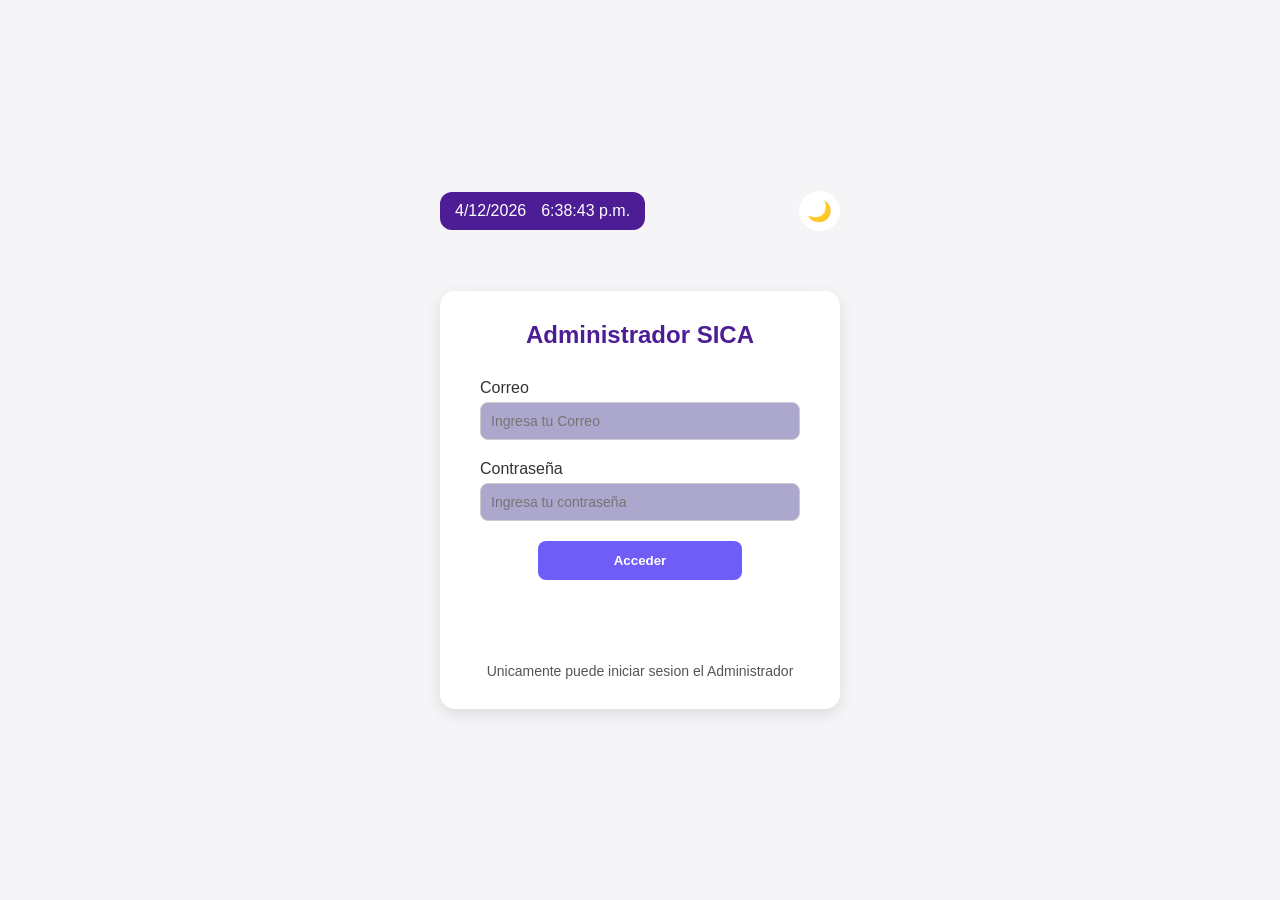
<file: frontend/templetes/index.html>
<!DOCTYPE html>
<html lang="es">
<head>
  <meta charset="UTF-8" />
  <meta name="viewport" content="width=device-width, initial-scale=1.0" />
  <title>SICA - Control de Accesos</title>
  <link rel="stylesheet" href="../assets/css/style.css" />
  <script defer src="../assets/js/auth.js"></script>
  <script defer src="../assets/js/api.js"></script>
  <script defer src="../assets/js/script.js"></script>
  <script defer src="../assets/js/monitoreo_accesos.js"></script>
  <script defer src="../assets/js/logout.js"></script>
</head>
<body>
  <script>requireAuth();</script>
  <div class="container">
    <aside class="sidebar">
      <h2 class="logo">SICA</h2>
      <nav>
        <a href="#" class="active">Accesos</a>
        <a href="empleados.html">Empleados</a>
        <a href="nuevo_empleado.html">Nuevo Empleado</a>
        <a href="reportes.html">Reportes de Acceso</a>
        <a href="acceso_facial.html">Acceso Facial</a>
      </nav>
      <button class="logout">Cerrar sesión</button>
    </aside>

    <main class="main">
      <header class="header">
        <button id="toggleTheme">🌙</button>
        <h1>Accesos</h1>
        <div class="datetime">
          <div class="date" id="currentDate"></div>
          <div class="time" id="currentTime"></div>
        </div>
      </header>

      <section class="table-container">
        <table id="tabla-accesos">
          <thead>
            <tr>
              <th>ID</th>
              <th>Empleado</th>
              <th>Tipo de acceso</th>
              <th>Fecha y Hora</th>
            </tr>
          </thead>
          <tbody>
            <tr><td colspan="4">Cargando...</td></tr>
          </tbody>
        </table>
        <div class="actualizando" id="estadoActualizacion" style="display:none;">Actualizando...</div>
      </section>
    </main>
  </div>
</body>
</html>
</file>
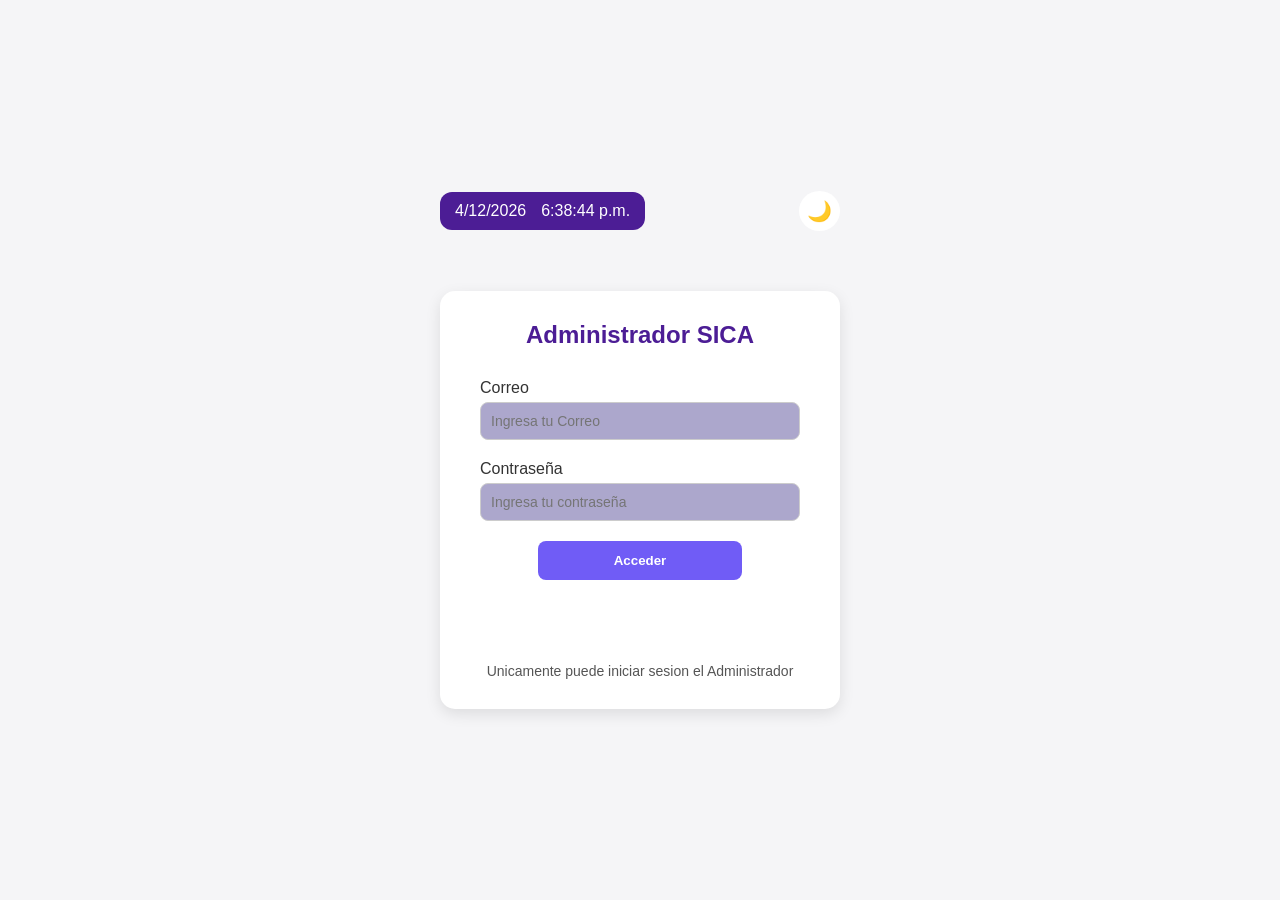
<file: frontend/templetes/acceso_facial.html>
<!DOCTYPE html>
<html lang="es">
<head>
  <meta charset="UTF-8" />
  <meta name="viewport" content="width=device-width, initial-scale=1.0" />
  <title>SICA - Acceso Facial</title>
  <link rel="stylesheet" href="../assets/css/style.css" />
  <script defer src="../assets/js/auth.js"></script>
  <script defer src="../assets/js/api.js"></script>
  <script defer src="../assets/js/script.js"></script>
  <script defer src="../assets/js/acceso_facial.js"></script>
  <script defer src="../assets/js/camara.js"></script>
  <script defer src="../assets/js/verificacion.js"></script>
  <script defer src="../assets/js/logout.js"></script>
</head>
<body>
  <script>requireAuth();</script>
  <div class="container">
    <aside class="sidebar">
      <h2 class="logo">SICA</h2>
      <nav>
        <a href="index.html">Accesos</a>
        <a href="empleados.html">Empleados</a>
        <a href="nuevo_empleado.html">Nuevo Empleado</a>
        <a href="reportes.html">Reportes de Acceso</a>
        <a href="#" class="active">Acceso Facial</a>
      </nav>
      <button class="logout">Cerrar sesión</button>
    </aside>

    <main class="main">
      <header class="header">
        <button id="toggleTheme">🌙</button>
        <h1>Validación Facial</h1>
        <div class="datetime">
          <div class="date" id="currentDate"></div>
          <div class="time" id="currentTime"></div>
        </div>
      </header>
      <section class="content">
        <div class="form-group">
          <label for="empleado">Empleado</label>
          <select id="empleado"></select>
        </div>
        <div class="form-group">
          <label for="tipoAcceso">Tipo de acceso</label>
          <select id="tipoAcceso">
            <option value="Entrada">Entrada</option>
            <option value="Salida">Salida</option>
          </select>
        </div>
        <video id="video" autoplay width="720" height="420"></video>
        <canvas id="canvas" style="display:none;"></canvas>
        <div class="buttons">
          <button id="capture" class="save-btn">Validar Acceso</button>
        </div>
        <p id="resultado"></p>
      </section>
    </main>
  </div>
</body>
</html>
</file>
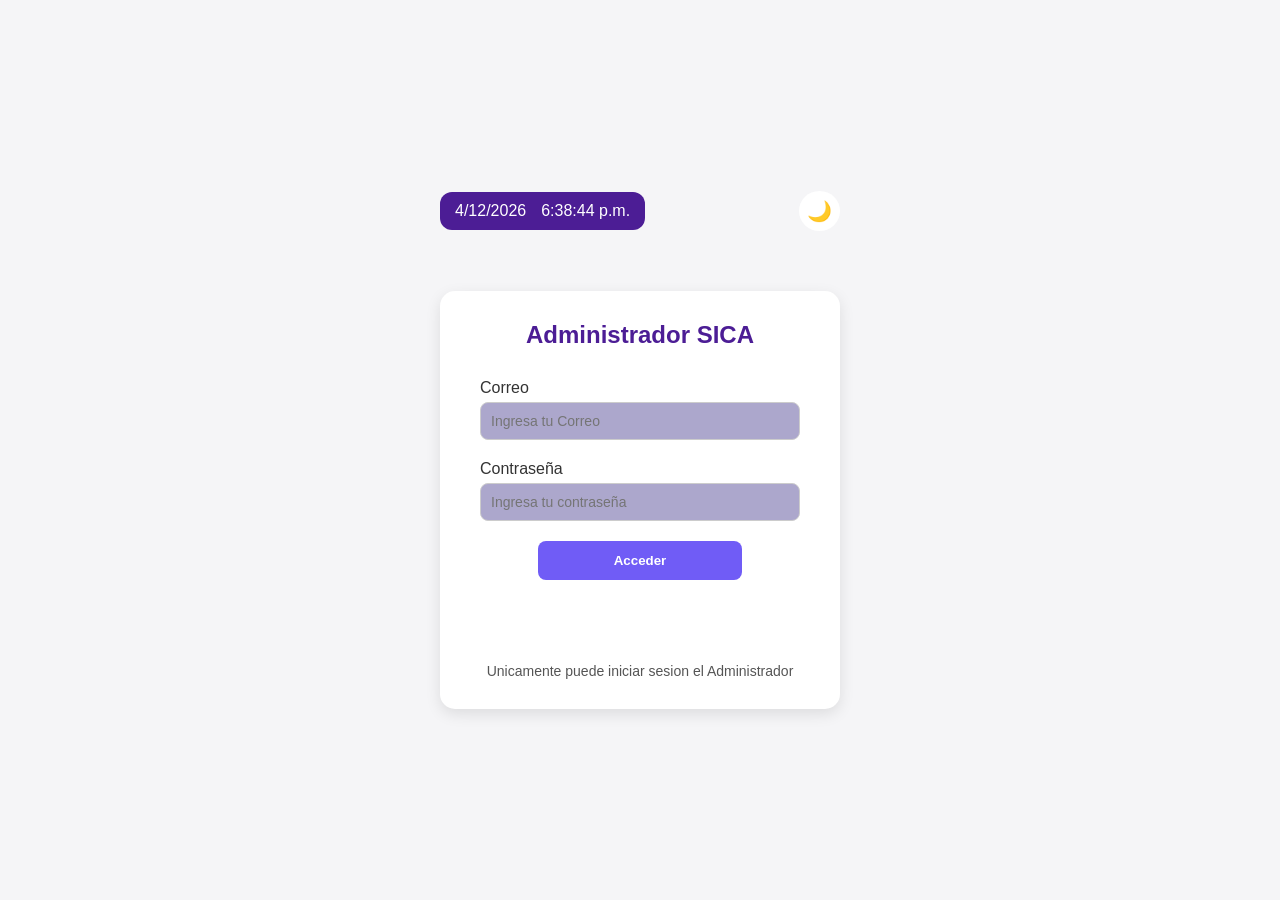
<file: frontend/templetes/empleados.html>
<!DOCTYPE html>
<html lang="es">
<head>
  <meta charset="UTF-8" />
  <meta name="viewport" content="width=device-width, initial-scale=1.0" />
  <title>SICA - Empleados</title>
  <link rel="stylesheet" href="../assets/css/style.css" />
  <script defer src="../assets/js/auth.js"></script>
  <script defer src="../assets/js/api.js"></script>
  <script defer src="../assets/js/script.js"></script>
  <script defer src="../assets/js/empleados.js"></script>
  <script defer src="../assets/js/logout.js"></script>
</head>
<body>
  <script>requireAuth();</script>
  <div class="container">
    <aside class="sidebar">
      <h2 class="logo">SICA</h2>
      <nav>
        <a href="index.html">Accesos</a>
        <a href="#" class="active">Empleados</a>
        <a href="nuevo_empleado.html">Nuevo Empleado</a>
        <a href="reportes.html">Reportes de Acceso</a>
        <a href="acceso_facial.html">Acceso Facial</a>
      </nav>
      <button class="logout">Cerrar sesión</button>
    </aside>

    <main class="main">
      <header class="header">
        <button id="toggleTheme">🌙</button>
        <h1>Empleados</h1>
        <div class="datetime">
          <div class="date" id="currentDate"></div>
          <div class="time" id="currentTime"></div>
        </div>
      </header>

      <section class="table-container">
        <table id="tabla-accesos">
          <thead>
            <tr>
              <th>ID EMPLEADO</th>
              <th>Nombre</th>
              <th>Apellido</th>
              <th>Correo</th>
              <th>Direccion</th>
              <th>Fecha de registro</th>
            </tr>
          </thead>
          <tbody>
            <tr><td colspan="6">Cargando...</td></tr>
          </tbody>
        </table>
      </section>
    </main>
  </div>
</body>
</html>
</file>
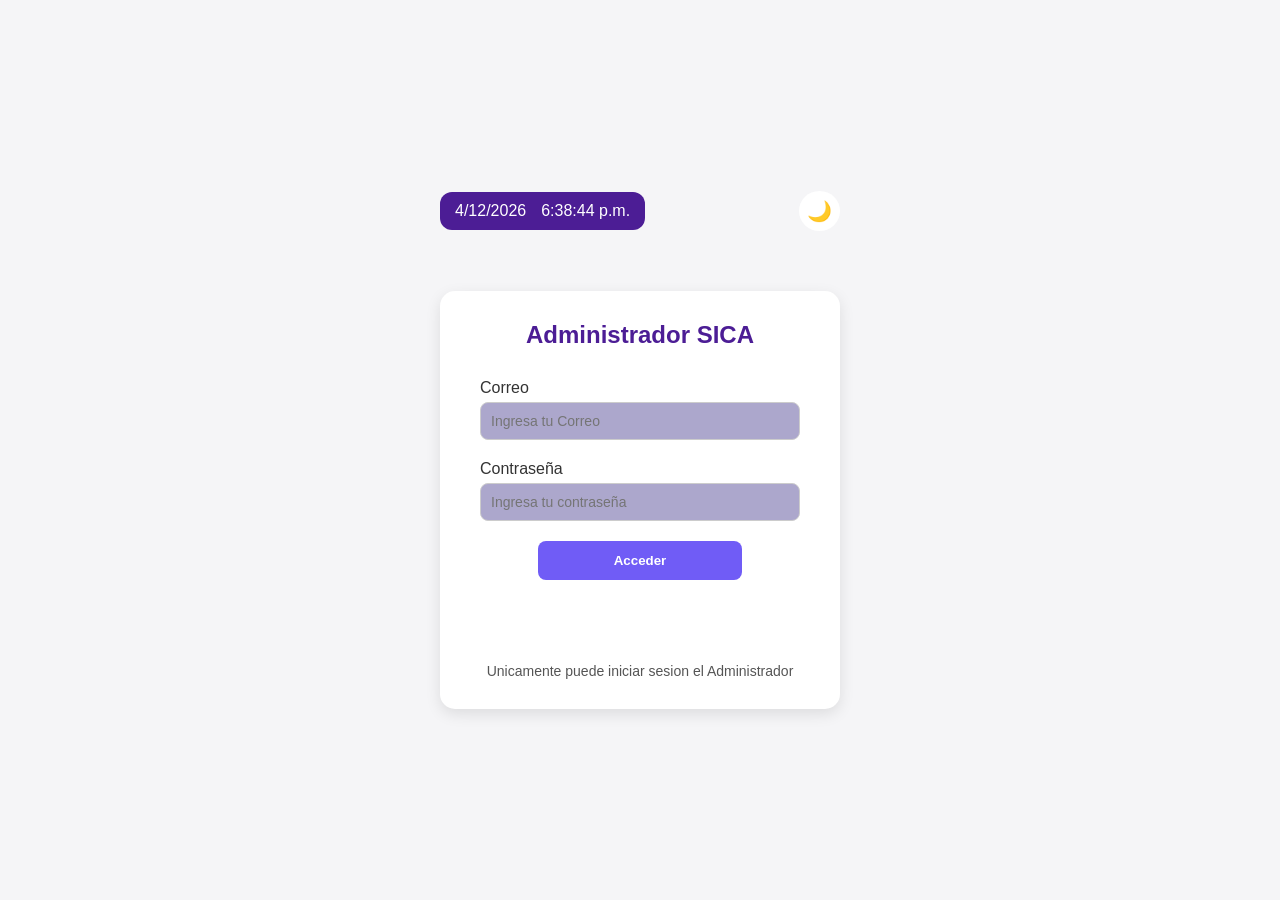
<file: frontend/templetes/iniciar_sesion.html>
<!DOCTYPE html>
<html lang="es">
<head>
  <meta charset="UTF-8">
  <meta name="viewport" content="width=device-width, initial-scale=1.0">
  <title>Inicio de Sesión</title>
  <link rel="stylesheet" href="../assets/css/style.css">
  <script defer src="../assets/js/api.js"></script>
  <script defer src="../assets/js/login.js"></script>
</head>
<body>
  <div class="container" style="justify-content:center; align-items:center; flex-direction:column; gap:30px;">
    <div class="header" style="width:100%; max-width:400px; justify-content:space-between;">
      <div class="datetime">
        <span id="currentDate"></span>
        <span id="currentTime"></span>
      </div>
      <button id="toggleTheme">🌙</button>
    </div>

    <div class="modern-form" style="max-width:400px; width:100%; text-align:center;">
      <h2 style="color:#4c1d95; font-weight:700;">Administrador SICA</h2>

      <form id="loginForm" class="form-inputs" style="flex-direction:column; align-items:center; gap:20px; width:100%;">
        <div class="form-group" style="width:100%; max-width:320px; text-align:left;">
          <label for="correo">Correo</label>
          <input type="text" id="correo" name="correo" placeholder="Ingresa tu Correo" required>
        </div>

        <div class="form-group" style="width:100%; max-width:320px; text-align:left;">
          <label for="password">Contraseña</label>
          <input type="password" id="password" name="password" placeholder="Ingresa tu contraseña" required>
        </div>

        <div style="width:100%; display:flex; justify-content:center;">
          <button type="submit" class="save-btn" style="width:60%;">Acceder</button>
        </div>
      </form>
      <p id="loginError" style="margin-top:8px;color:#c0392b;font-weight:600;"></p>
      <p style="margin-top:15px; font-size:14px; color:#555;">
        Unicamente puede iniciar sesion el Administrador
      </p>
    </div>
  </div>

  <script>
    document.addEventListener("DOMContentLoaded", () => {
      const toggleTheme = document.getElementById("toggleTheme");
      const currentDate = document.getElementById("currentDate");
      const currentTime = document.getElementById("currentTime");
      toggleTheme.addEventListener("click", () => {
        document.body.classList.toggle("dark");
        toggleTheme.textContent = document.body.classList.contains("dark") ? "☀️" : "🌙";
      });
      function updateDateTime() {
        const now = new Date();
        currentDate.textContent = now.toLocaleDateString("es-MX");
        currentTime.textContent = now.toLocaleTimeString("es-MX");
      }
      updateDateTime();
      setInterval(updateDateTime, 1000);
    });
  </script>
</body>
</html>
</file>
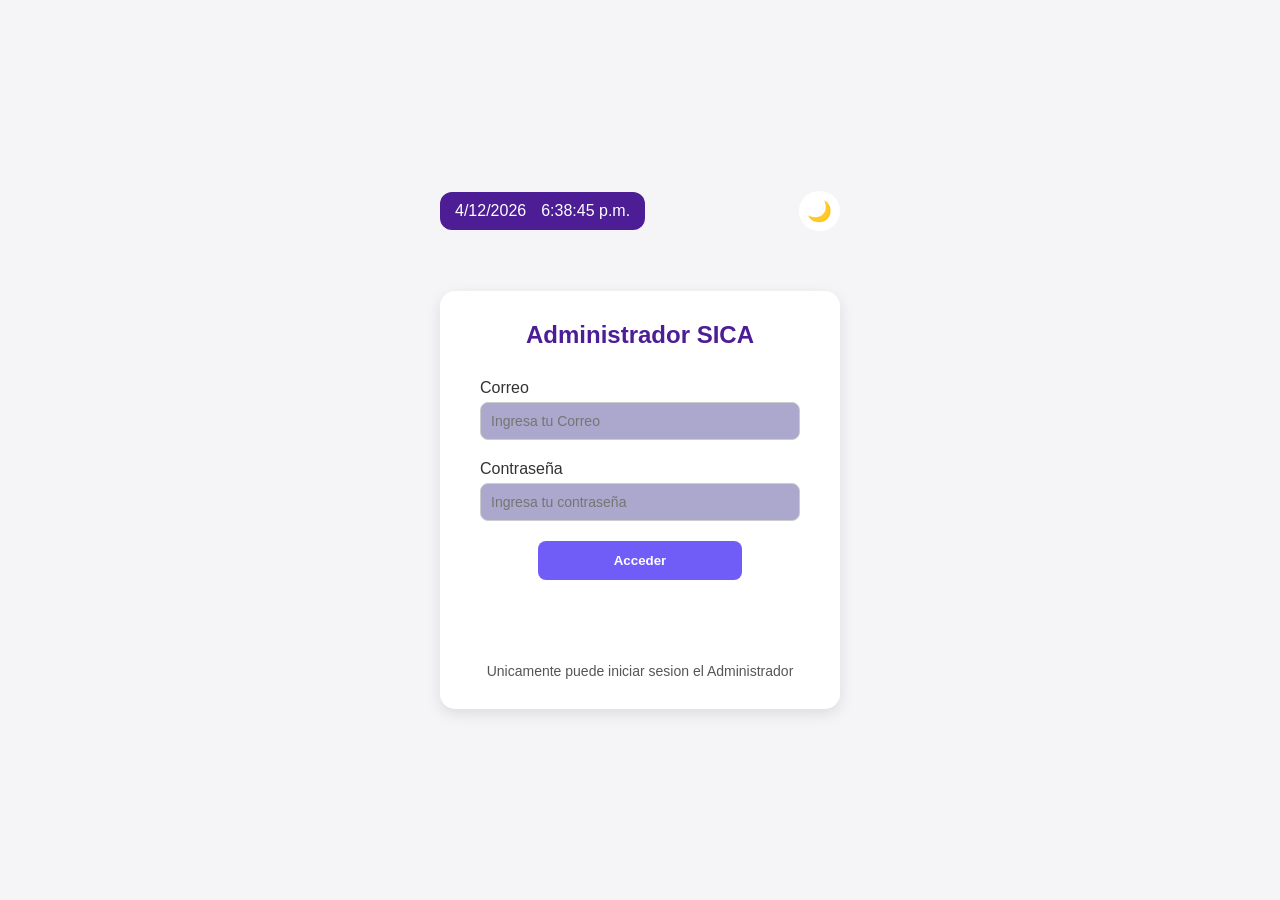
<file: frontend/templetes/nuevo_empleado.html>
<!DOCTYPE html>
<html lang="es">
<head>
  <meta charset="UTF-8">
  <meta name="viewport" content="width=device-width, initial-scale=1.0">
  <title>Nuevo Empleado - SICA</title>
  <link rel="stylesheet" href="../assets/css/style.css">
  <script defer src="../assets/js/auth.js"></script>
  <script defer src="../assets/js/api.js"></script>
  <script defer src="../assets/js/script.js"></script>
  <script defer src="../assets/js/registro_empleado.js"></script>
  <script defer src="../assets/js/logout.js"></script>
</head>
<body>
<script>requireAuth();</script>
<div class="container">
    <aside class="sidebar">
      <h2 class="logo">SICA</h2>
      <nav>
        <a href="index.html">Accesos</a>
        <a href="empleados.html">Empleados</a>
        <a href="#" class="active">Nuevo Empleado</a>
        <a href="reportes.html">Reportes de Acceso</a>
        <a href="acceso_facial.html">Acceso Facial</a>
      </nav>
      <button class="logout">Cerrar sesión</button>
    </aside>

    <main class="main">
      <header class="header">
        <button id="toggleTheme">🌙</button>
        <h1>Nuevo Empleado</h1>
        <div class="datetime">
          <div class="date" id="currentDate"></div>
          <div class="time" id="currentTime"></div>
        </div>
      </header>

      <section class="form-container modern-form">
        <form id="formEmpleado">
          <div class="form-inputs">
            <div class="form-group">
              <label for="nombre">Nombre</label>
              <input type="text" id="nombre" placeholder="Nombre" required>
            </div>
            <div class="form-group">
              <label for="apellido">Apellido</label>
              <input type="text" id="apellido" placeholder="Apellido" required>
            </div>
            <div class="form-group">
              <label for="direccion">Dirección</label>
              <input type="text" id="direccion" placeholder="Dirección" required>
            </div>
            <div class="form-group">
              <label for="correo">Correo</label>
              <input type="email" id="correo" placeholder="Correo" required>
            </div>
            <input type="hidden" id="id_admin" value="1">
            <div class="form-photos">
              <video id="video" autoplay playsinline></video>
              <canvas id="canvas" style="display:none;"></canvas>
              <div class="capturas" id="capturas"></div>
              <button type="button" id="capture" class="save-btn">Subir Foto</button>
              <button type="submit" id="registrar" class="save-btn" disabled>Guardar Registro</button>
              <button type="reset" class="cancel-btn">Cancelar</button>
            </div>
            <div id="resultado"></div>
          </div>
        </form>
      </section>
    </main>
</div>
</body>
</html>
</file>
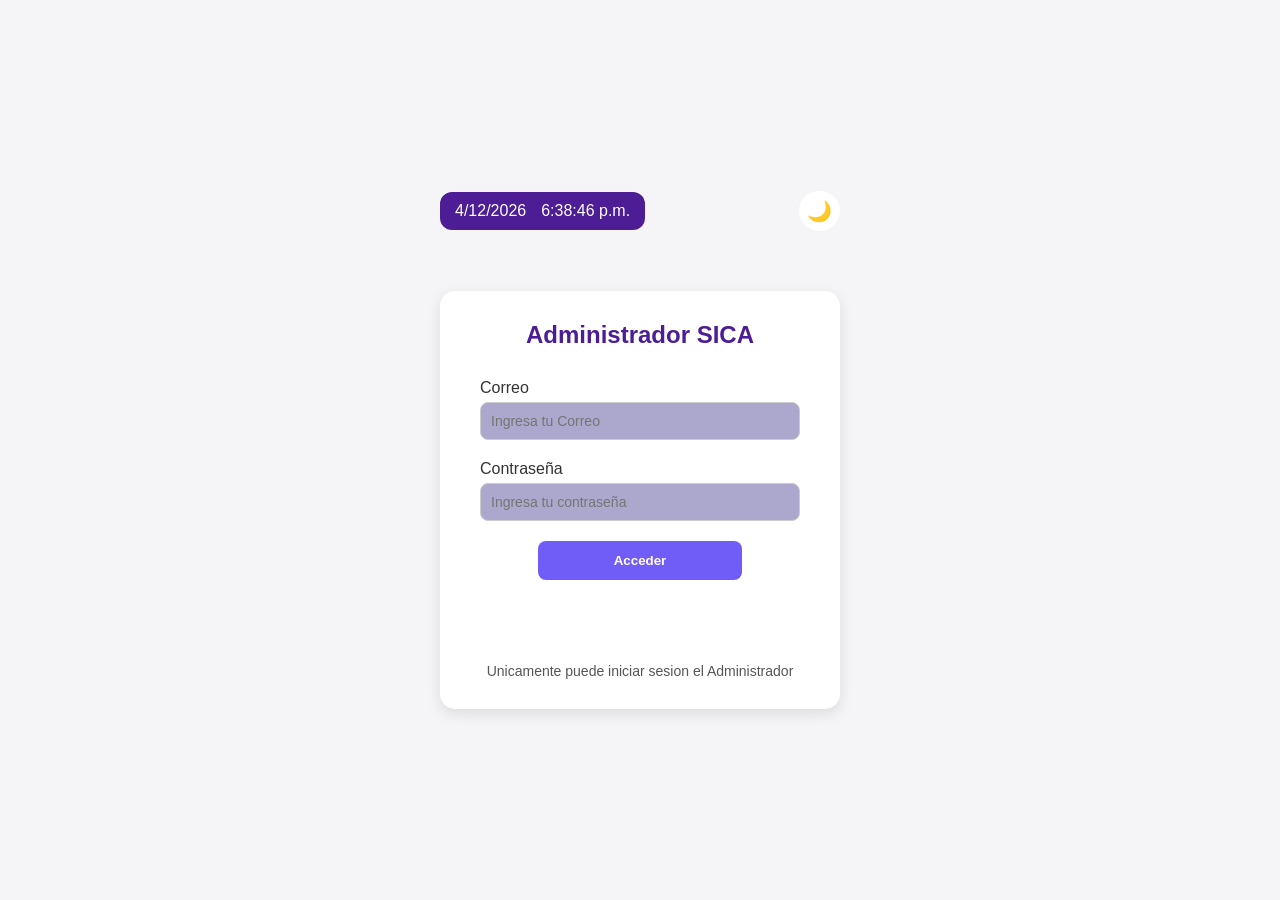
<file: frontend/templetes/reportes.html>
<!DOCTYPE html>
<html lang="es">
<head>
  <meta charset="UTF-8" />
  <meta name="viewport" content="width=device-width, initial-scale=1.0" />
  <title>SICA - Reportes de Acceso</title>
  <link rel="stylesheet" href="../assets/css/style.css" />
  <script defer src="../assets/js/auth.js"></script>
  <script defer src="../assets/js/api.js"></script>
  <script defer src="../assets/js/script.js"></script>
  <script defer src="../assets/js/reportes.js"></script>
  <script defer src="../assets/js/logout.js"></script>
</head>
<body>
  <script>requireAuth();</script>
  <div class="container">
    <aside class="sidebar">
      <h2 class="logo">SICA</h2>
      <nav>
        <a href="index.html">Accesos</a>
        <a href="empleados.html">Empleados</a>
        <a href="nuevo_empleado.html">Nuevo Empleado</a>
        <a href="#" class="active">Reportes de Acceso</a>
        <a href="acceso_facial.html">Acceso Facial</a>
      </nav>
      <button class="logout">Cerrar sesión</button>
    </aside>

    <main class="main">
      <header class="header">
        <button id="toggleTheme">🌙</button>
        <h1>Reportes de Acceso</h1>
        <div class="datetime">
          <div class="date" id="currentDate"></div>
          <div class="time" id="currentTime"></div>
        </div>
      </header>
      <section class="content">
        <form id="reportForm" class="report-form">
          <div class="form-group">
            <label for="employeeId">ID del Empleado (opcional):</label>
            <input type="text" id="employeeId" name="employeeId" placeholder="Ej: 3">
          </div>
          <div class="form-group">
            <label for="startDate">Fecha Inicio:</label>
            <input type="date" id="startDate" name="startDate" required>
          </div>
          <div class="form-group">
            <label for="endDate">Fecha Fin:</label>
            <input type="date" id="endDate" name="endDate" required>
          </div>
          <button type="submit" class="btn">Generar Reporte</button>
        </form>
        <div id="reportResults" class="report-results"></div>
      </section>
    </main>
  </div>
</body>
</html>
</file>
<file: frontend/assets/css/style.css>
/* ==============================
   Reset y base
============================== */
* {
  box-sizing: border-box;
  margin: 0;
  padding: 0;
  font-family: "Poppins", sans-serif;
}

body {
  background: #f5f5f7;
  color: #222;
  transition: background 0.3s, color 0.3s;
}

.container {
  display: flex;
  min-height: 100vh;
}

/* ==============================
   Sidebar
============================== */
.sidebar {
  width: 260px;
  background: #ffffff;
  padding: 20px;
  display: flex;
  flex-direction: column;
  justify-content: space-between;
  border-right: 1px solid #ddd;
  transition: background 0.3s;
}

.sidebar .logo {
  font-size: 22px;
  font-weight: 700;
  color: #4c1d95;
  margin-bottom: 20px;
}

body.dark .sidebar .logo {
  font-size: 22px;
  font-weight: 700;
  color: #ffffff;
  margin-bottom: 20px;
}



.sidebar nav a {
  display: block;
  padding: 10px 15px;
  margin-bottom: 8px;
  text-decoration: none;
  color: #333;
  border-radius: 8px;
  font-weight: 500;
  transition: 0.3s;
}


body.dark .sidebar nav a {
  display: block;
  padding: 10px 15px;
  margin-bottom: 8px;
  text-decoration: none;
  color: #ffffff;
  border-radius: 8px;
  font-weight: 500;
  transition: 0.3s;
}

.sidebar nav a.active,
.sidebar nav a:hover {
  background: #4c1d95;
  color: #fff;
}

.logout {
  background: #4c1d95;
  color: #fff;
  border: none;
  padding: 10px;
  border-radius: 8px;
  cursor: pointer;
  font-weight: 600;
}

/* ==============================
   Main
============================== */
.main {
  flex: 1;
  background: #f5f5f7;
  padding: 30px;
  transition: background 0.3s;
}

/* Header */
.header {
  display: flex;
  justify-content: space-between;
  align-items: center;
  margin-bottom: 30px;
}

.header h1 {
  font-size: 24px;
  font-weight: bold;
  color: #4c1d95;
}

.datetime {
  display: flex;
  gap: 15px;
  background: #4c1d95;
  color: white;
  padding: 10px 15px;
  border-radius: 12px;
}

#toggleTheme {
  background: #fff;
  border: none;
  font-size: 20px;
  border-radius: 50%;
  cursor: pointer;
  padding: 8px;
}

/* ==============================
   Tarjetas de acceso
============================== */

.table-container {
    background: white;
    border-radius: 10px;
    padding: 20px;
    margin-top: 20px;
    box-shadow: 0 3px 8px rgba(0,0,0,0.1);
}

body.dark .table-container{
  background-color: #1e1b4b;
}

table {
    width: 100%;
    border-collapse: collapse;
}

th, td {
    padding: 10px;
    border-bottom: 1px solid #ddd;
    text-align: center;
}

th {
    background-color: #6a5af9;
    color: white;
}

body.dark th {
  background-color: #2e2a65;
}

.entrada {
    color: green;
    font-weight: bold;
}

.salida {
    color: red;
    font-weight: bold;
}

/* ==============================
   Formulario Reportes
============================== */
.report-form {
  background: #fff;
  padding: 25px;
  border-radius: 15px;
  box-shadow: 0 3px 10px rgba(0,0,0,0.1);
  margin-bottom: 20px;
}

body.dark .report-form {
  background: #1e1b4b;
  color: #fff;
}

.report-form .form-group {
  margin-bottom: 15px;
  display: flex;
  flex-direction: column;
}

.report-form .form-group label {
  font-weight: 500;
  margin-bottom: 5px;
  color: #333;
}

body.dark .report-form .form-group label {
  color: #fff;
}

.report-form .form-group input {
  padding: 10px;
  border-radius: 8px;
  border: 1px solid #ccc;
  background: #aca7cc;
  font-size: 14px;
}

body.dark .report-form .form-group input {
  background: #2e2a65;
  border: 1px solid #555;
  color: #fff;
}

.report-form button {
  background-color: #4c1d95;
  color: #fff;
  border: none;
  padding: 12px 20px;
  border-radius: 8px;
  cursor: pointer;
  font-weight: 600;
  margin-top: 10px;
  transition: 0.3s;
}

.report-form button:hover {
  opacity: 0.8;
}

/* ==============================
   Resultados Reporte
============================== */
.report-results {
  background: #fff;
  padding: 20px;
  border-radius: 15px;
  box-shadow: 0 3px 10px rgba(0,0,0,0.1);
  overflow-x: auto;
}

body.dark .report-results {
  background: #1e1b4b;
}

.report-results table {
  width: 100%;
  border-collapse: collapse;
}

.report-results th, .report-results td {
  padding: 12px 15px;
  text-align: left;
  border-bottom: 1px solid #ddd;
}

body.dark .report-results th, 
body.dark .report-results td {
  border-bottom: 1px solid #555;
  color: #fff;
}

.report-results th {
  background: #4c1d95;
  color: #fff;
  border-radius: 8px;
}

body.dark .report-results th {
  background: #705CF6;
}

/* ==============================
   Botones generales
============================== */
.save-btn, .cancel-btn, .report-form button {
    background-color: #705CF6;
    color: white;
    border: none;
    padding: 12px 20px;
    border-radius: 8px;
    cursor: pointer;
    font-weight: 600;
    transition: 0.3s;
}

.cancel-btn {
    background-color: #8a7bff;
}

.save-btn:hover, .cancel-btn:hover, .report-form button:hover {
    opacity: 0.8;
}

/* ==============================
   Dark Mode
============================== */
body.dark {
  background: #0f0a2a;
  color: #fff;
}

body.dark .sidebar {
  background: #1e1b4b;
}

body.dark .main {
  background: #0f0a2a;
}

body.dark .access-list {
  background: #1e1b4b;
}

body.dark .access-card {
  background: #2e2a65;
}

body.dark .header h1 {
  color: #fff;
}

/* ==============================
   Formulario moderno
============================== */
.modern-form {
  display: flex;
  flex-direction: column;
  gap: 30px;
  background: #ffffff;
  padding: 30px;
  border-radius: 15px;
  box-shadow: 0 5px 15px rgba(0,0,0,0.1);
}

body.dark .modern-form {
  background: #1e1b4b;
}

/* Bloque de inputs y fotos alineados */
.form-inputs, .form-photos {
  display: flex;
  flex-wrap: wrap;
  gap: 20px;
}

/* Inputs alineados verticalmente */
.form-inputs .form-group {
  flex: 1;
  display: flex;
  flex-direction: column;
}

.form-inputs label {
  font-weight: 500;
  margin-bottom: 5px;
  color: #333;
}

body.dark .form-inputs label {
  color: #fff;
}

.form-inputs input {
  padding: 10px;
  border-radius: 8px;
  border: 1px solid #ccc;
  background: #aca7cc;
  font-size: 14px;
}

body.dark .form-inputs input {
  background: #2e2a65;
  border: 1px solid #555;
  color: #fff;
}

/* Fotos principal y extra */
.form-photos {
  align-items: flex-start;
  gap: 30px;
}

.profile-photo {
  display: flex;
  flex-direction: column;
  align-items: center;
  gap: 10px;
}

.profile-photo img {
  width: 150px;
  height: 150px;
  border-radius: 12px;
  object-fit: cover;
  border: 2px solid #4c1d95;
  transition: 0.3s;
}

body.dark .profile-photo img {
  border: 2px solid #705CF6;
}

.profile-photo button {
  background-color: #4c1d95;
  color: white;
  border: none;
  padding: 8px 12px;
  border-radius: 8px;
  cursor: pointer;
  font-weight: 600;
  transition: 0.3s;
}

.profile-photo button:hover {
  opacity: 0.8;
}

/* Fotos extra */
.extra-photos {
  display: grid;
  grid-template-columns: repeat(2, 80px);
  gap: 10px;
}

.upload-box-wrapper {
  position: relative;
  width: 80px;
  height: 80px;
}

.upload-box-wrapper img {
  width: 100%;
  height: 100%;
  border-radius: 12px;
  object-fit: cover;
  border: 2px solid #4c1d95;
  transition: 0.3s;
}

body.dark .upload-box-wrapper img {
  border: 2px solid #705CF6;
}

.upload-box {
  position: absolute;
  top: 0;
  left: 0;
  width: 100%;
  height: 100%;
  background: rgba(76, 29, 149, 0.6);
  color: white;
  font-size: 28px;
  display: flex;
  align-items: center;
  justify-content: center;
  border-radius: 12px;
  cursor: pointer;
  opacity: 0;
  transition: opacity 0.3s;
}

.upload-box-wrapper:hover .upload-box {
  opacity: 1;
}

/* Botones generales */
.buttons {
  display: flex;
  justify-content: flex-end;
  gap: 20px;
}

.save-btn, .cancel-btn {
  background-color: #705CF6;
  color: white;
  border: none;
  padding: 12px 20px;
  border-radius: 8px;
  cursor: pointer;
  font-weight: 600;
  transition: 0.3s;
}

.cancel-btn {
  background-color: #8a7bff;
}

.save-btn:hover, .cancel-btn:hover {
  opacity: 0.8;
}

/* Responsive */
@media screen and (max-width: 768px) {
  .form-inputs, .form-photos {
    flex-direction: column;
    align-items: center;
  }

  .profile-photo img {
    width: 120px;
    height: 120px;
  }

  .upload-box-wrapper {
    width: 60px;
    height: 60px;
  }

  .extra-photos {
    grid-template-columns: repeat(2, 60px);
  }
}

/* Efecto de nuevo registro */
.nuevo-registro {
    animation: parpadeo 1s ease-in-out 2;
    background-color: #e6f7e6 !important;
}

@keyframes parpadeo {
    0% { background-color: #e6f7e6; }
    50% { background-color: #9df39d; }
    100% { background-color: #ffffff; }
}
</file>
